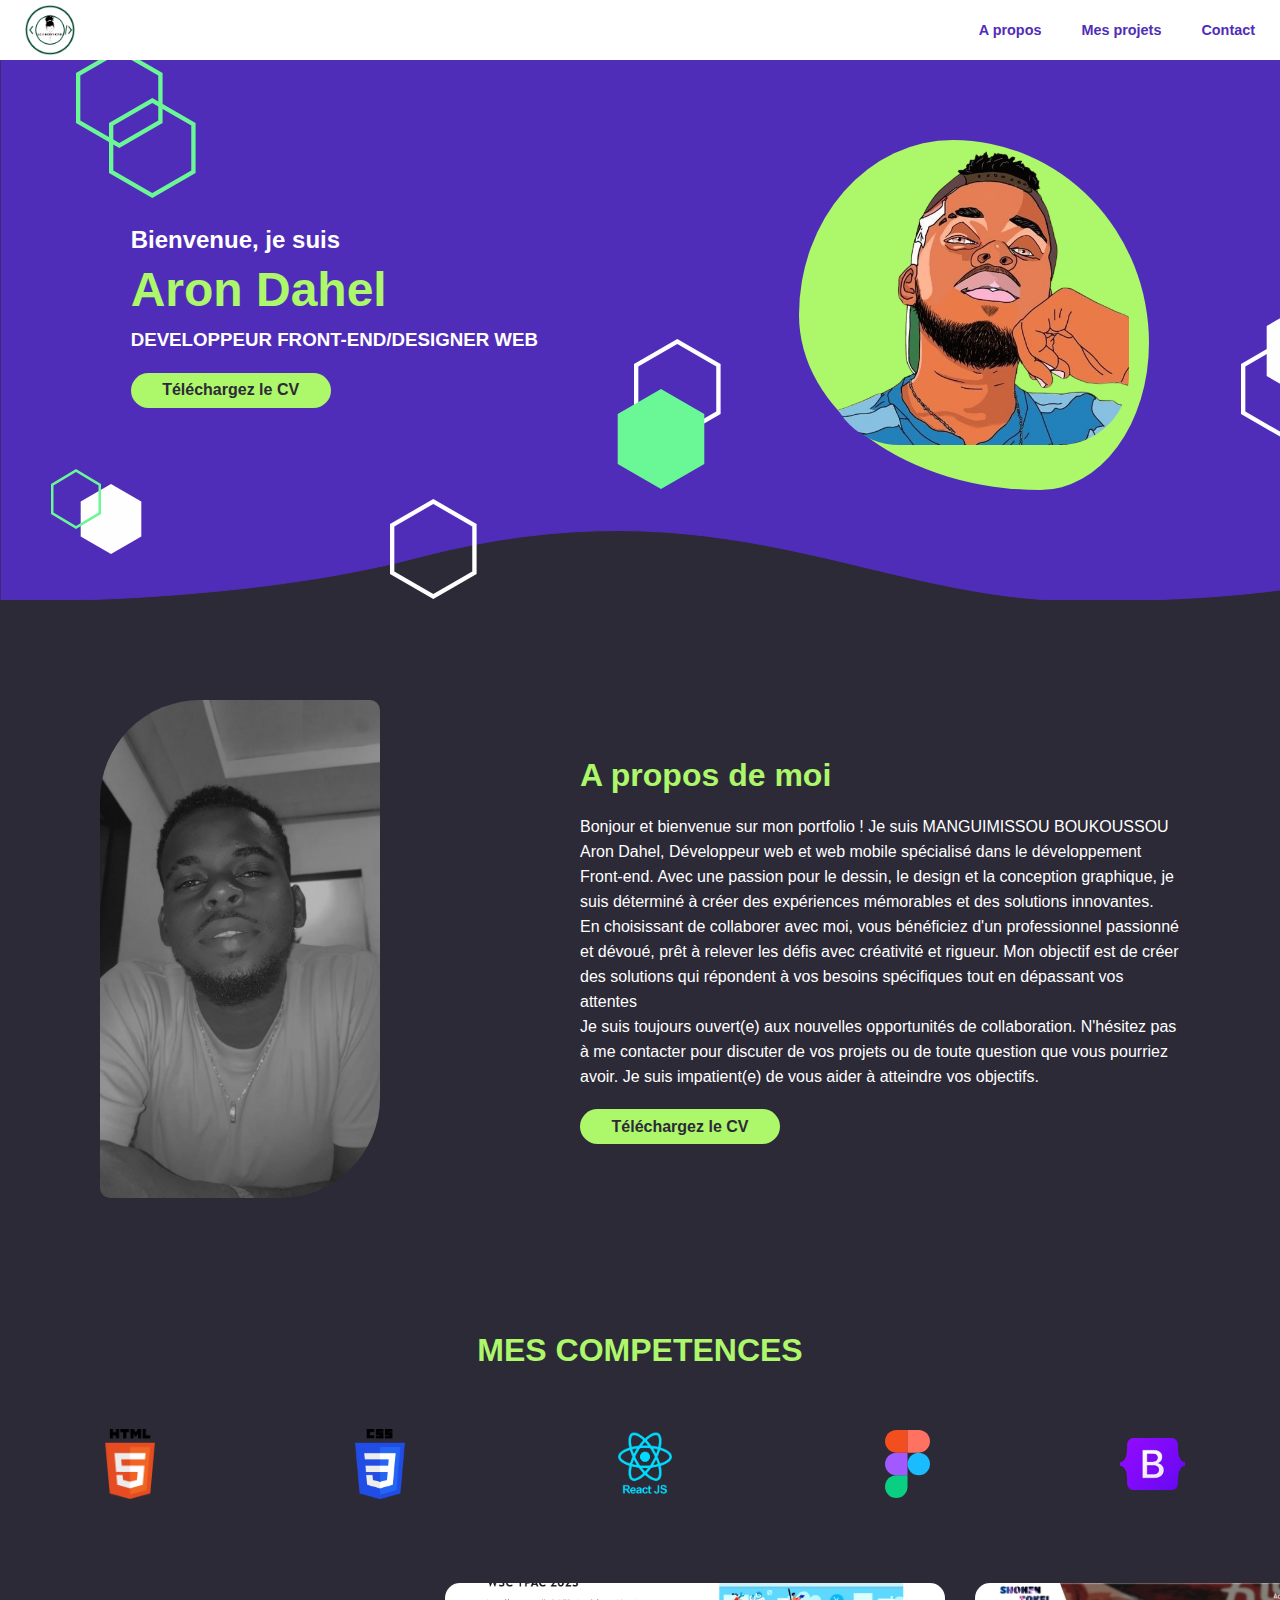
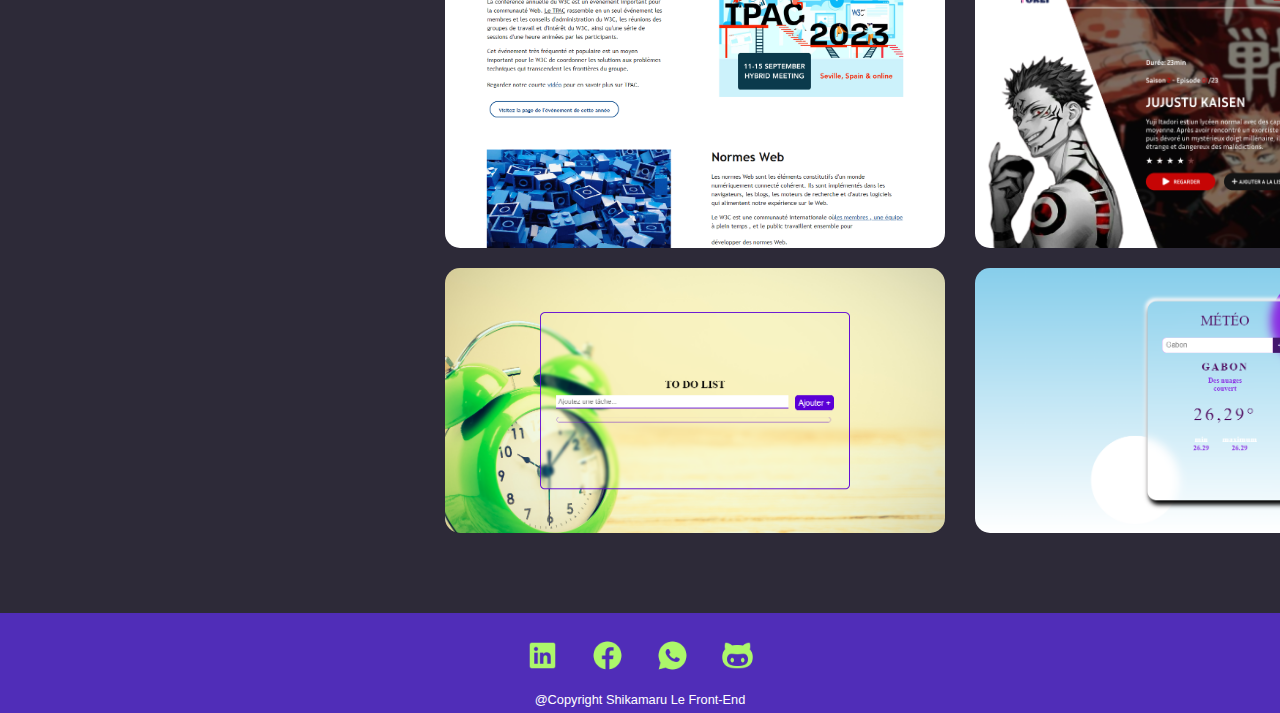
<file: index.html>
<!DOCTYPE html>
<html lang="fr">
<head>
  <meta charset="UTF-8">
  <meta name="viewport" content="width=device-width, initial-scale=1.0">
  <title>Portofolio</title>
  <link rel="stylesheet" href="./Styles/style.css">
  <script src="./JS/script.js" defer></script>
</head>
<body>
  <header>
    <nav>
      <img src="./Images/Logo-modif1__1_-removebg-preview.png" alt="Logo" width="50" height="50">
      <ul class="navbar_menu">
        <li><a href="#a_propos">A propos</a></li>
        <li><a href="#mes_projets">Mes projets</a></li>
        <li><a href="#contact">Contact</a></li>
      </ul>
    </nav>
    <div class="info_accueil">
      <div class="metiers">
        <h2>Bienvenue, je suis</h2>
        <h1>Aron Dahel</h1>
        <h3>DEVELOPPEUR FRONT-END/DESIGNER WEB</h3>
        <button  class="btn-principal"><a href="CV-Aron.pdf" download="CV-Aron.pdf">Téléchargez le CV</a></button>
      </div>
      <div>
        <div class="forme">
          <img src="./Images/Aron__4_-removebg-preview.png" alt="" width="300">
        </div>
      </div>
    </div>
  </header>
  <section class="a_propos">
    <aside class="about-img">
      <img src="./Images/Aron (1).PNG" alt="" width="280">
    </aside>
    <aside class="txt-about" id="a_propos">
      <h1>A propos de moi</h1>
      <div class="about">
        <p>Bonjour et bienvenue sur mon portfolio ! Je suis MANGUIMISSOU BOUKOUSSOU Aron Dahel, Développeur web et web mobile spécialisé dans le développement Front-end. Avec une passion pour le dessin, le design et la conception graphique, je suis déterminé à créer des expériences mémorables et des solutions innovantes.</p>
        <p>En choisissant de collaborer avec moi, vous bénéficiez d'un professionnel passionné et dévoué, prêt à relever les défis avec créativité et rigueur. Mon objectif est de créer des solutions qui répondent à vos besoins spécifiques tout en dépassant vos attentes</p>
        <p>Je suis toujours ouvert(e) aux nouvelles opportunités de collaboration. N'hésitez pas à me contacter pour discuter de vos projets ou de toute question que vous pourriez avoir. Je suis impatient(e) de vous aider à atteindre vos objectifs.</p>
      </div>
      <button class="btn-apropos"><a href="CV-Aron.pdf" download="CV-Aron.pdf">Téléchargez le CV</a></button>
    </aside>
  </section>
  <!-- Skills -->
  <section class="skills">
    <h1>MES COMPETENCES</h1>
    <div class="competences_container">
      <div class="competences">
        <img src="./Images/HTML5_logo_and_wordmark.svg.png" alt="" width="70">
        <!-- <h3>HTML5</h3> -->
      </div>
      <div class="competences">
        <img src="./Images/CSS3_logo_and_wordmark.svg.png" alt="" width="50">
        <!-- <h3>CSS3</h3> -->
      </div>
      <div class="competences">
        <img src="./Images/o2switch-deployer-react.js.png" alt="" width="100">
        <!-- <h3>React Js</h3> -->
      </div>
      <div class="competences">
        <img src="./Images/Figma-logo.svg" alt="" width="45">
        <!-- <h3>Figma</h3> -->
      </div>
      <div class="competences">
        <img src="./Images/Bootstrap_logo.svg.png" alt="" width="65">
        <!-- <h3>Figma</h3> -->
      </div>
    </div>
  </section>

  <!-- PROJETS -->

  <section class="MesProjets">
    <aside>
      
    </aside>
    <aside class="projets-container">
      <div class="projet1">
        <!-- <div class="info-projet">
          Ce projet a été développé dans l'optique de...
        </div> -->
      </div>
      <div class="projet2">
        <!-- <div class="info-projet">
          Ce projet a été développé dans l'optique de...
        </div> -->
      </div>
      <div class="projet3">
        <a href="https://11999977.github.io/ToDoList/"></a>
        <!-- <div class="info-projet">
          Ce projet a été développé dans l'optique de...
        </div> -->
      </div>
      <div class="projet4">
        <!-- <div class="info-projet">
          Ce projet a été développé dans l'optique de...
        </div> -->
      </div>
    </aside>
  </section>

  <!-- Pied de page -->
  <footer>
    <div class="footer-icones">
      <a href="https://www.linkedin.com/in/aron-dahel-manguimissou-boukoussou-1ba6a6289/" target="_blank"><img src="./Images/LinkedIn.svg" alt="" width="35"></a>
      <a href="https://www.facebook.com/" target="_blank"><img src="./Images/Facebook.svg" alt="" width="35"></a>
      <a href="" target="_blank"><img src="./Images/WhatsApp.svg" alt="" width="35"></a>
      <a href="https://github.com/11999977" target="_blank"><img src="./Images/Octocat.svg" alt="" width="35"></a>
    </div>
    <h5>@Copyright Shikamaru Le Front-End</h5>
  </footer>
</body>
</html>
</file>
<file: Styles/style.css>
*{
  margin: 0;
  padding: 0;
  box-sizing: border-box;
}



:root{
  --color-primary: #502db8;
  --color-secondary: #ACF76A;
  --color-third: #2D2A38;
}

html{
  scroll-behavior: smooth;
}

/* Body */


body{
  font-family: Verdana, Geneva, Tahoma, sans-serif;
  background-color: #2D2A38;
  height: 100vh;
}

header{
  width: 100%;
  height: 600px;
  background-image: url(../Images/WHAVE.svg);
  background-repeat: no-repeat;
  
}

header nav{
  height: 60px;
  width: 100%;
  background-color: #fff;
  display: flex;
  align-items: center;
  justify-content: space-between;
  padding: 25px;
  /* border-bottom: 5px solid var(--color-secondary); */
}


.navbar_menu{
  display: flex;
  gap: 2.5em;
  list-style: none;
  
}

.navbar_menu a{
  text-decoration: none;
  font-size: 0.9rem;
  color: var(--color-primary);
  font-weight: bolder;
}

/* INFO DE L'ACCUEIL */

.info_accueil{
  display: flex;
  align-items: center;
  justify-content: space-around;
  padding-top: 80px;
}

/* metiers de l'accueil */

.metiers{
  color: white;
  line-height: 50px;
}

.metiers h1{
  color: var(--color-secondary);
  font-size: 3rem;
}

.metiers .btn-principal{
  width: 200px;
  height: 35px;
  background-color: var(--color-secondary);
  outline: none;
  border:none;
  border-radius: 50px;
  /* color: #5B3A52; */
  font-size: 1rem;
  font-weight: bolder;
  cursor: pointer;
}
.btn-principal a{
  text-decoration: none;
  color: #2D2A38;
}

.btn-principal:hover{
  background-color: #FFF;
  color: white;
}


/* radius */

.forme{
  border-radius: 44% 56% 31% 69% / 50% 58% 42% 50%;
  background-color: var(--color-secondary);
  height: 350px;
  width: 350px;
}

/* Image contenue dans la forme ovale */
.forme img{
  border-radius: 70px;
  margin-left: 30px;
}

/* Partie a propos */

.a_propos{
  display: flex;
  justify-content: space-around;
  align-items: center;
  padding-top: 100px;
}

.about-img img{
  border-top-left-radius: 100px;
  border-top-right-radius: 10px;
  border-bottom-left-radius: 10px;
  border-bottom-right-radius: 100px;
}
.txt-about{
  max-width: 600px;
}

.txt-about h1{
  padding-bottom:20px;
  color: var(--color-secondary);
}
.txt-about .about{
  padding-bottom:20px;
  line-height: 25px;
  color: white;
}

.btn-apropos{
  width: 200px;
  height: 35px;
  background-color: var(--color-secondary);
  outline: none;
  border:none;
  border-radius: 50px;
  /* color: #5B3A52; */
  font-size: 1rem;
  font-weight: bolder;
  cursor: pointer;
}

.btn-apropos a{
  text-decoration: none;
  color: #2D2A38;
}

.btn-apropos:hover{
    background-color: #fff;
    color: white;
}

/* Skills */

.skills{
  padding-top: 70px;
  color: var(--color-secondary);
  text-align: center;
}

.competences_container{
  display: flex;
  justify-content: space-around;
  align-items: center; 
  color: white;
}

.skills h1{
  padding: 60px;
}

/* Mes projets */

.MesProjets{
  padding-top: 80px;
  padding-bottom: 80px;
  display: flex;
  justify-content: center;
  align-items: center;
  gap: 10px;
  
}

.MesProjets h1{
  color: var(--color-secondary);
}

.projets-container{
  display: flex;
  justify-content: space-around;
  align-items: center;
  height: 550px;
  width: 400px;
  display: grid;
  grid-template-columns: repeat(2, 500px);
  grid-template-rows: 2;
  row-gap: 20px;
  column-gap: 30px;
  
}

.projet1{
  height: 100%;
  width: 100%;
  background-color: #fff;
  border-radius: 15px;
  position: relative;
  background-image: url(../Images/w3C.png);
  background-position: center;
  background-size: cover;
  background-repeat: no-repeat;
  transition: transform 0.4s ease-in-out;
  transform: scale(1);
  will-change: transform;
}

.projet1:hover{
  transform: scale(1.050);
  cursor: pointer;
}
.projet2{
  height: 100%;
  width: 100%;
  background-color: #fff;
  border-radius: 15px;
  background-image: url(../Images/Site_Streaming_2\ \(2\).png);
  background-position: top;
  background-size: cover;
  background-repeat: no-repeat;
  transition: transform 0.4s ease-in-out;
  transform: scale(1);
  will-change: transform;
}

.projet2:hover{
  transform: scale(1.050);
  cursor: pointer;
}
.projet3{
  height: 100%;
  width: 100%;
  background-color: #fff;
  border-radius: 15px;
  position: relative;
  background-image: url(../Images/TODO.png);
  background-position: center;
  background-size: cover;
  background-repeat: no-repeat;
  transition: transform 0.4s ease-in-out;
  transform: scale(1);
  will-change: transform;
  
}

.projet3:hover{
  transform: scale(1.050);
  cursor: pointer;
}
.projet4{
  height: 100%;
  width: 100%;
  background-color: #fff;
  border-radius: 15px;
  position: relative;
  background-image: url(../Images/Meteo.png);
  background-position: center;
  background-size: cover;
  background-repeat: no-repeat;
  transition: transform 0.4s ease-in-out;
  transform: scale(1);
  will-change: transform;
}

.projet4:hover{
  transform: scale(1.050);
  cursor: pointer;
}

.info-projet{
  position: absolute;
  bottom: 0;
  background-color: var(--color-primary);
  height: 30px;
  width: 100%;
  color: white;
  
}

/* pied de page */

footer{
  background-color: var(--color-primary);
  height: 100px;
  text-align: center;
}

footer h5{
  font-size: 0.8rem;
  display: block;
  color: white;
  font-weight: 300;
  
}

.footer-icones{
  display: flex;
  gap: 30px;
  justify-content: center;
  align-items: center;
  padding-top: 25px;
  padding-bottom: 15px;
}
</file>
